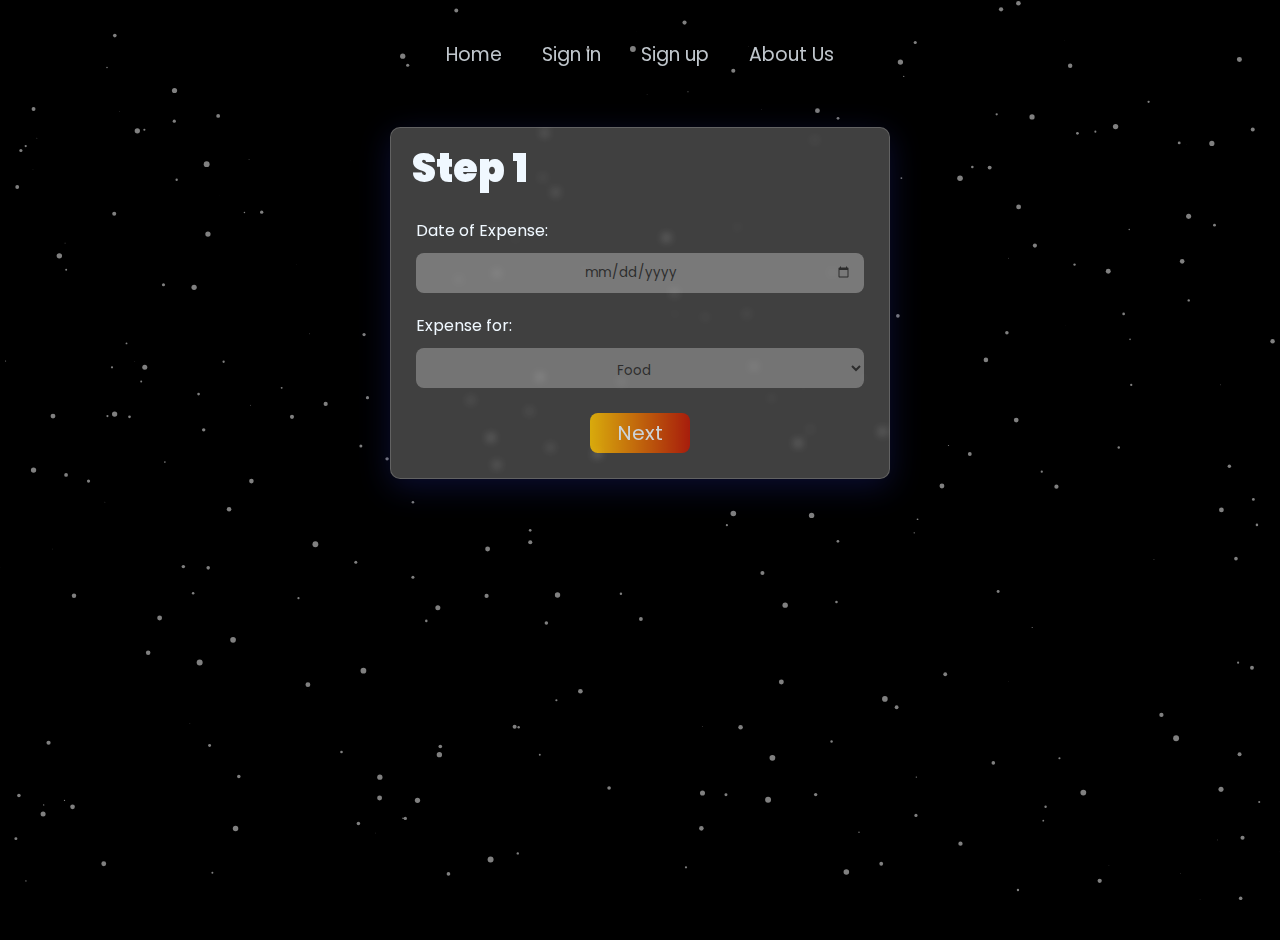
<file: hisab.html>
<!DOCTYPE html>
<html lang="en">
<head>
    <meta charset="UTF-8">
    <meta http-equiv="X-UA-Compatible" content="IE=edge">
    <meta name="viewport" content="width=device-width, initial-scale=1.0">
    <title>Document</title>
    <link rel="stylesheet" href="hisabb.css">
    <script src="https://code.jquery.com/jquery-1.10.2.js"></script>

</head>
<style>
    svg{
  width: 100px;
  height: 100px;
  margin: auto;
  margin-top: 35%;
  display:inline-block;
}
</style>
<body>

    <div id="bg" ></div>
 
    <script type="text/javascript" src="/particles.min.js"></script>
    
    <script type="text/javascript" src="/custom.js"></script>

    <div id="nav">

    </div>

    <!-- <div class="nav">
        <a class="animate" href="/">Home</a>
        <a id="signin" class="animate" href="Login">Sign in</a>
        <a id="signup" class="animate" href="signup">Sign up</a>
  
        <a id='profile' class="animate" href="profile">Profile</a>
        <a id="hisaab" class="animate" href="hisaab">Hisaab</a>
        <div id="signout" onclick="signout()" class="animate">Sign Out</div>
        <a href="about" id="about_us" class="animate">About Us</a>

     </div> -->


     <svg version="1.1" id="L6" xmlns="http://www.w3.org/2000/svg" xmlns:xlink="http://www.w3.org/1999/xlink" x="0px" y="0px"
     viewBox="0 0 100 100" enable-background="new 0 0 100 100" xml:space="preserve">
      <rect fill="none" stroke="#fff" stroke-width="4" x="25" y="25" width="50" height="50">
     <animateTransform
        attributeName="transform"
        dur="0.5s"
        from="0 50 50"
        to="180 50 50"
        type="rotate"
        id="strokeBox"
        attributeType="XML"
        begin="rectBox.end"/>
     </rect>
      <rect x="27" y="27" fill="#fff" width="46" height="50">
     <animate
        attributeName="height"
        dur="1.3s"
        attributeType="XML"
        from="50" 
        to="0"
        id="rectBox" 
        fill="freeze"
        begin="0s;strokeBox.end"/>
     </rect>
   </svg>
    <form id="cont" data-multi-step class="multi-step-form">
       
        <h1 class="expp"><pre> </pre> </h1>
        <div class="card active" data-step>
            
            <h1><b>Step 1</b></h1>
            <div class="form-group">
                <label for="date">Date of Expense:</label><br>
                <input type="date" name="date" id="date">
                
            </div>
            <div class="form-group">
                <label for="Expense">Expense for:</label>
                <br>
  <select id="typee" name="typee">
    <option value="Food">Food</option>
    <option value="Padhai">Padhai</option>
    <option value="Travel">Travel</option>
    <option value="Others">Others</option>
  </select>
                
            </div>
            
            <button type="button" id="next1" data-next>Next</button>
        </div>
        <div class="card" data-step>
            <h1><b>Step 2</b></h1>
            <div class="form-group">
                <label for="expense">Where did u spend?</label><br>
                <input type="expense" placeholder="Enter Expense" name="expense" id="expense">
                
            </div>
            <div class="form-group">
                <label for="amount">Amount</label><br>
                <input type="amount" placeholder="Amount" name="amount" id="amount">
                
            </div>
            <button type="button" class="b2" data-previous>Previous</button>
            <button onclick="addtohisaab()" id="next2" type="button" class="b1" >Submit</button>
            <!-- <button type="button" class="b1" data-next>Next</button> -->
        </div>
        <!-- <div class="card" data-step>
            <h1><b>Step 3</b></h1>
            <div class="form-group">
                <label for="email">Email</label><br>
                <input type="email" placeholder="Enter Email" name="email" id="email">
                
            </div>
            <div class="form-group">
                <label for="password">Password</label><br>
                <input type="password" placeholder="Enter Password" name="password" id="password">
                
            </div>
            <button type="button" class="b2" data-previous>Previous</button>
            <button onclick="addtohisaab()" type="button" class="b1" >Submit</button>
        </div> -->
        </div>
    </form>
    <script src="hisab.js"></script>
    <script>
        $(function(){
            $("#nav").load("nav.html");
        });
    </script>
</body>
</html>
</file>
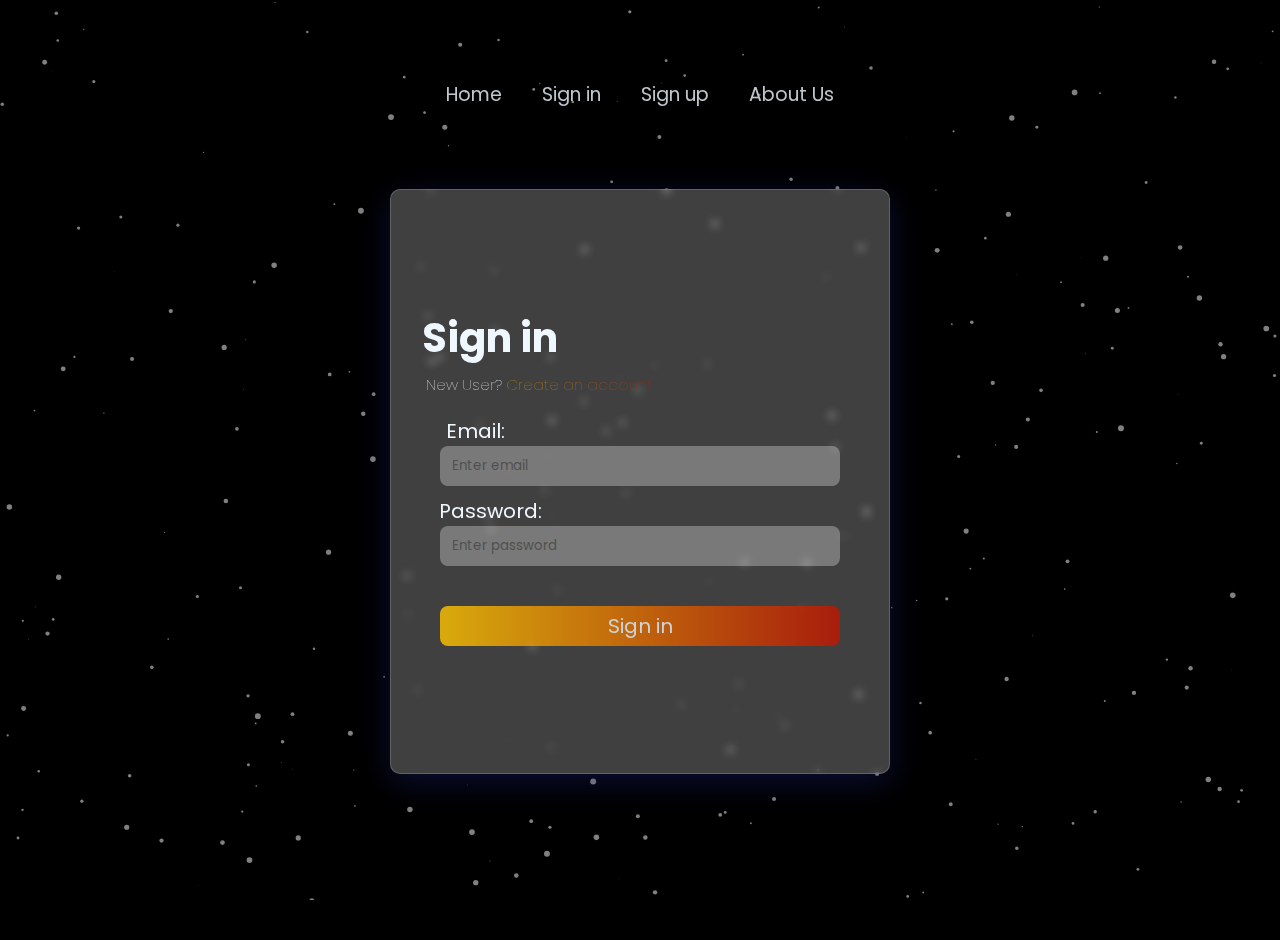
<file: Login.html>
<!DOCTYPE html>
<html lang="en">
<head>
    <meta charset="UTF-8">
    <meta http-equiv="X-UA-Compatible" content="IE=edge">
    <meta name="viewport" content="width=device-width, initial-scale=1.0">
    <title>Sign-Hisaab</title>
 
    <link rel="stylesheet" href="loginstyle.css">
    <!-- <script>
        setTimeout(function () {
            $('.nav').fadeToggle ();
        },3500);
     </script> -->
     <style>
      p{
        display: none;
      }
      svg{
  width: 100px;
  height: 100px;
  margin: auto;
  margin-top: 35%;
  display:inline-block;
}
     </style>
     <script src="https://code.jquery.com/jquery-1.10.2.js"></script>
</head>
<body>

    <div id="bg" ></div>
 
    <script type="text/javascript" src="/particles.min.js"></script>
    
    <script type="text/javascript" src="/custom.js"></script>
   
    <div class="nav">
   </div>
     <script>
         $(function(){
             $(".nav").load("nav.html");
         });
     </script>

   <svg version="1.1" id="L6" xmlns="http://www.w3.org/2000/svg" xmlns:xlink="http://www.w3.org/1999/xlink" x="0px" y="0px"
     viewBox="0 0 100 100" enable-background="new 0 0 100 100" xml:space="preserve">
      <rect fill="none" stroke="#fff" stroke-width="4" x="25" y="25" width="50" height="50">
     <animateTransform
        attributeName="transform"
        dur="0.5s"
        from="0 50 50"
        to="180 50 50"
        type="rotate"
        id="strokeBox"
        attributeType="XML"
        begin="rectBox.end"/>
     </rect>
      <rect x="27" y="27" fill="#fff" width="46" height="50">
     <animate
        attributeName="height"
        dur="1.3s"
        attributeType="XML"
        from="50" 
        to="0"
        id="rectBox" 
        fill="freeze"
        begin="0s;strokeBox.end"/>
     </rect>
   </svg>

   <div id="cont" class="container">
        <h2>Sign in</h2><br>
        <h3>New User? <a href="signup">Create an account.</a></h3>
       <!-- <form action="/action_page.php">   -->
          <div class="form-group1">
            <label class="emm" for="email">Email:</label><br>
            <input type="email" class="form-control" id="email" placeholder="Enter email" name="email">
          </div>
          <div class="form-group2">
            <label for="pwd">Password:</label><br>
            <input type="password" class="form-control" id="pwd" placeholder="Enter password" name="pwd">
          </div>
          <!-- <div class="checkbox">
           <span> <input type="checkbox" name="remember"> Remember me</span>
          </div> -->
          <button type="submit" onclick=SignIn() class="btn">Sign in</button>
          <p id="inc_pass">You entered a wrong Password!</p>
      </div> 
      <script type="text/javascript" src="nav.js">
      </script>
      <script>
        document.getElementById('L6').style.display = 'none';

        async function SignIn(){
          event.preventDefault();
          document.getElementById('L6').style.display = 'block';
          document.getElementById('cont').style.display = 'none';
          const email = document.getElementById('email').value;
          const pwd = document.getElementById('pwd').value;
          console.log(email, pwd);
          // const formData = new FormData(form);
          let result = await fetch('/api', {
            method: 'POST',
            body: JSON.stringify({email: email, password: pwd, url:'login'}),
            headers: {
            'Content-Type': 'application/json',
            }
          })
          let data = await result.json();
          console.log(data);
          const error = data.status.error;
          console.log(error);
          if(error){
            window.location = '/signup';
            alert("Sign up first!");
            return;
          }
          const incorrect_pass = document.getElementById('inc_pass')
          const crt_pass = data.status.correct_pass;
          const name = data.status.name;
          const shurl = data.status.shurl;
          if(crt_pass == "False"){
            document.getElementById('L6').style.display = 'none';
            document.getElementById('cont').style.display = 'block';
            incorrect_pass.style.display = 'block';
            return null;
          }else{
            localStorage.setItem('email', email);
            localStorage.setItem('name', name);
            localStorage.setItem('shurl', shurl);
            localStorage.setItem('loggedIn', "True");
            alert("Login Succesful!");
            window.location = '/profile';
          }

        }
      </script>
</body>
</html>
</file>
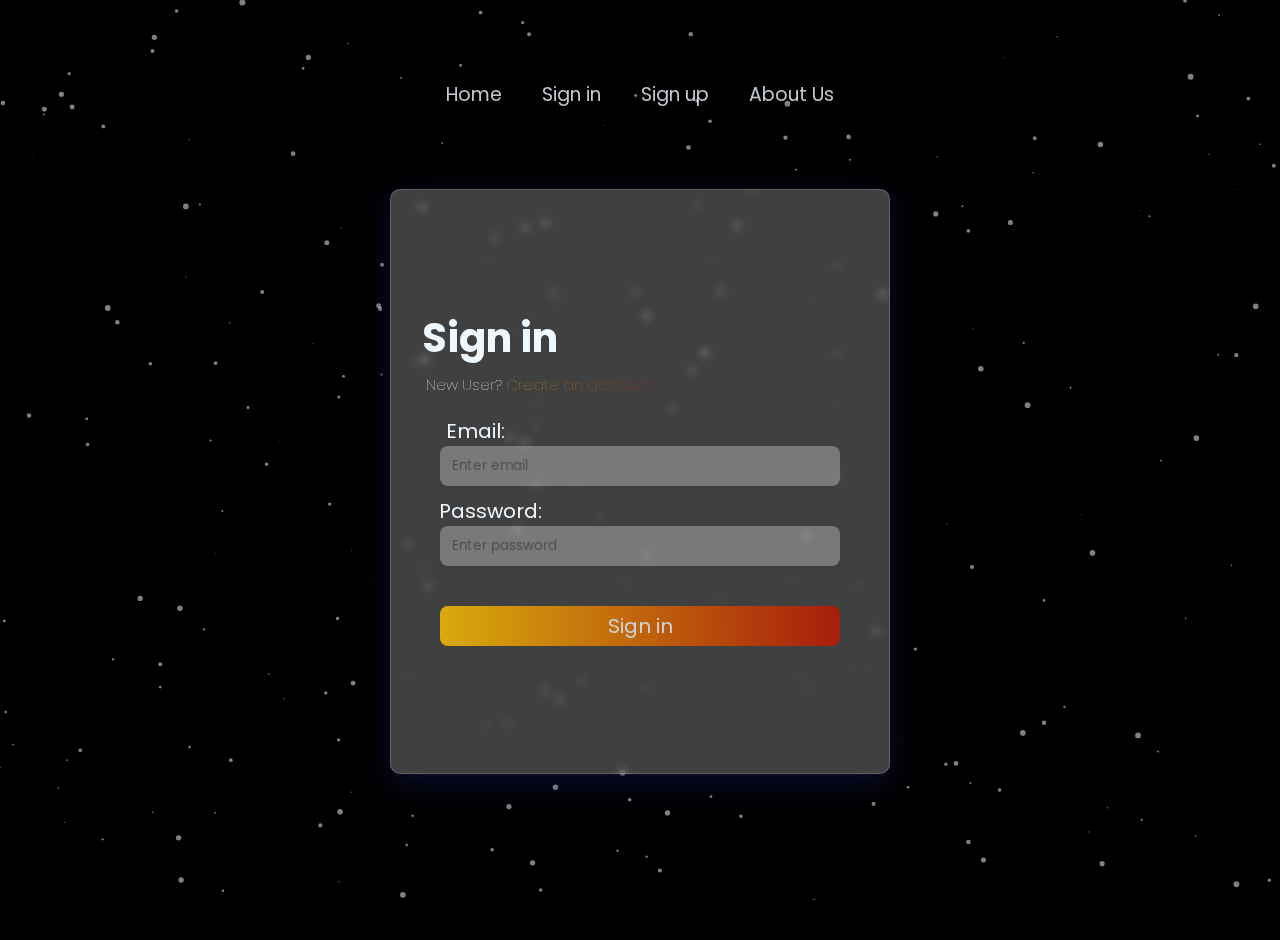
<file: login.html>
<!DOCTYPE html>
<html lang="en">
<head>
    <meta charset="UTF-8">
    <meta http-equiv="X-UA-Compatible" content="IE=edge">
    <meta name="viewport" content="width=device-width, initial-scale=1.0">
    <title>Sign-Hisaab</title>
 
    <link rel="stylesheet" href="loginstyle.css">
    <!-- <script>
        setTimeout(function () {
            $('.nav').fadeToggle ();
        },3500);
     </script> -->
     <style>
      p{
        display: none;
      }
      svg{
  width: 100px;
  height: 100px;
  margin: auto;
  margin-top: 35%;
  display:inline-block;
}
     </style>
     <script src="https://code.jquery.com/jquery-1.10.2.js"></script>
</head>
<body>

    <div id="bg" ></div>
 
    <script type="text/javascript" src="/particles.min.js"></script>
    
    <script type="text/javascript" src="/custom.js"></script>
   
    <div class="nav">
   </div>
     <script>
         $(function(){
             $(".nav").load("nav.html");
         });
     </script>

   <svg version="1.1" id="L6" xmlns="http://www.w3.org/2000/svg" xmlns:xlink="http://www.w3.org/1999/xlink" x="0px" y="0px"
     viewBox="0 0 100 100" enable-background="new 0 0 100 100" xml:space="preserve">
      <rect fill="none" stroke="#fff" stroke-width="4" x="25" y="25" width="50" height="50">
     <animateTransform
        attributeName="transform"
        dur="0.5s"
        from="0 50 50"
        to="180 50 50"
        type="rotate"
        id="strokeBox"
        attributeType="XML"
        begin="rectBox.end"/>
     </rect>
      <rect x="27" y="27" fill="#fff" width="46" height="50">
     <animate
        attributeName="height"
        dur="1.3s"
        attributeType="XML"
        from="50" 
        to="0"
        id="rectBox" 
        fill="freeze"
        begin="0s;strokeBox.end"/>
     </rect>
   </svg>

   <div id="cont" class="container">
        <h2>Sign in</h2><br>
        <h3>New User? <a href="signup">Create an account.</a></h3>
       <!-- <form action="/action_page.php">   -->
          <div class="form-group1">
            <label class="emm" for="email">Email:</label><br>
            <input type="email" class="form-control" id="email" placeholder="Enter email" name="email">
          </div>
          <div class="form-group2">
            <label for="pwd">Password:</label><br>
            <input type="password" class="form-control" id="pwd" placeholder="Enter password" name="pwd">
          </div>
          <!-- <div class="checkbox">
           <span> <input type="checkbox" name="remember"> Remember me</span>
          </div> -->
          <button type="submit" onclick=SignIn() class="btn">Sign in</button>
          <p id="inc_pass">You entered a wrong Password!</p>
      </div> 
      <script type="text/javascript" src="nav.js">
      </script>
      <script>
        document.getElementById('L6').style.display = 'none';

        async function SignIn(){
          event.preventDefault();
          document.getElementById('L6').style.display = 'block';
          document.getElementById('cont').style.display = 'none';
          const email = document.getElementById('email').value;
          const pwd = document.getElementById('pwd').value;
          console.log(email, pwd);
          // const formData = new FormData(form);
          let result = await fetch('/api', {
            method: 'POST',
            body: JSON.stringify({email: email, password: pwd, url:'login'}),
            headers: {
            'Content-Type': 'application/json',
            }
          })
          let data = await result.json();
          console.log(data);
          const error = data.status.error;
          console.log(error);
          if(error){
            window.location = '/signup';
            alert("Sign up first!");
            return;
          }
          const incorrect_pass = document.getElementById('inc_pass')
          const crt_pass = data.status.correct_pass;
          const name = data.status.name;
          const shurl = data.status.shurl;
          if(crt_pass == "False"){
            document.getElementById('L6').style.display = 'none';
            document.getElementById('cont').style.display = 'block';
            incorrect_pass.style.display = 'block';
            return null;
          }else{
            localStorage.setItem('email', email);
            localStorage.setItem('name', name);
            localStorage.setItem('shurl', shurl);
            localStorage.setItem('loggedIn', "True");
            alert("Login Succesful!");
            window.location = '/profile';
          }

        }
      </script>
</body>
</html>
</file>
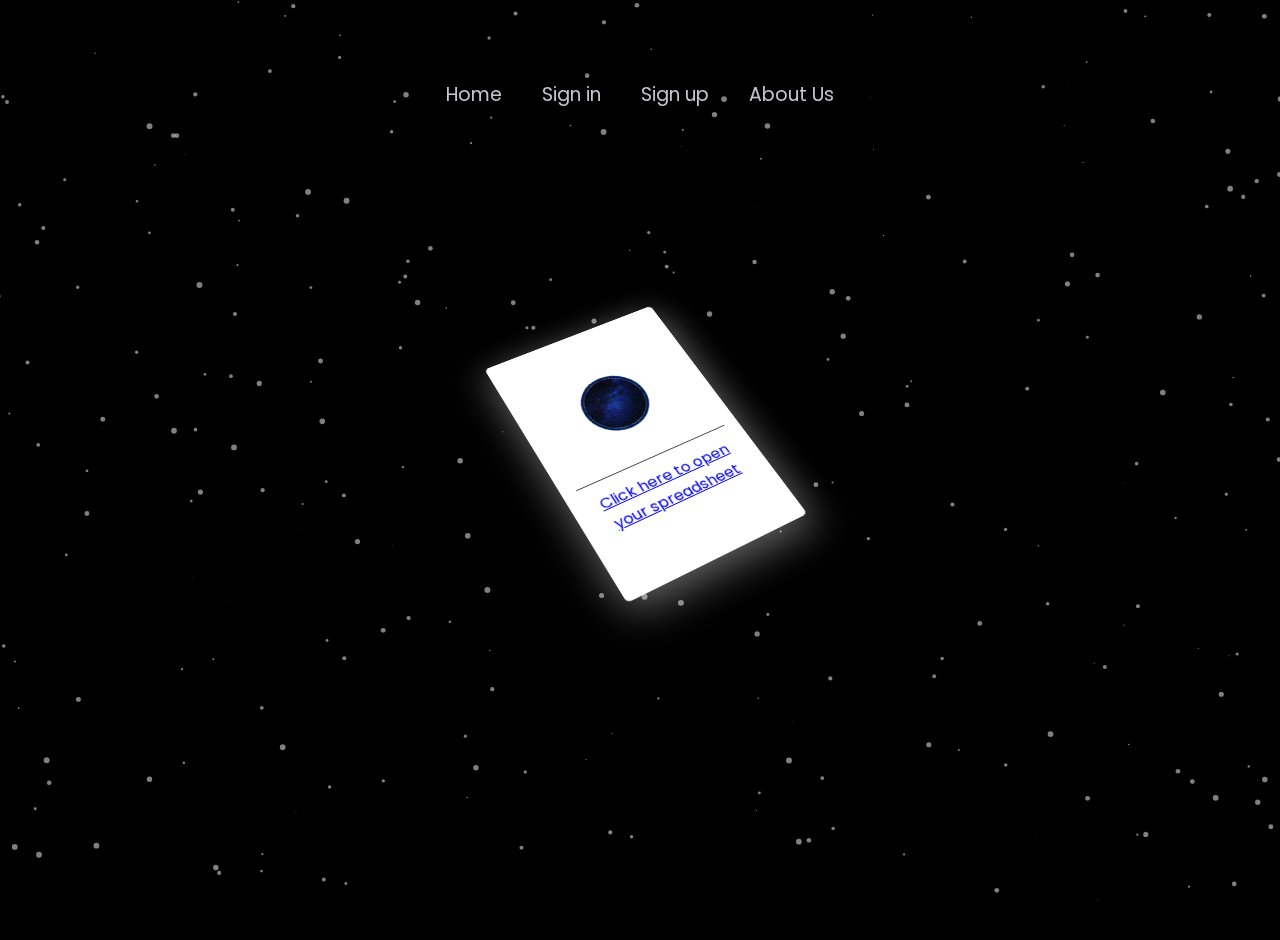
<file: profile.html>
<!DOCTYPE html>
<html lang="en">
<head>
    <meta charset="UTF-8">
    <meta http-equiv="X-UA-Compatible" content="IE=edge">
    <meta name="viewport" content="width=device-width, initial-scale=1.0">
    <title>Document</title>
    <link rel="stylesheet" href="signup.css">
    <style>
        * {
  margin: 0;
  padding: 0;
  box-sizing: border-box;
}
img {
  max-width: 100%;
  display: block;
  height: auto;
}
.card-container {
  width: 100%;
  max-width: 60rem;
  margin-inline: auto;
  display: flex;
  justify-content: center;
  gap: 9;
}
.card {
  width: 200px;
  height: 300px;
  margin-inline: auto;
  position: relative;
  margin-top: 20vh;
  border-radius: 5px;
  background-color: rgb(255, 255, 255);
  box-shadow: 0 10px 40px 2px rgba(255, 255, 255, 0.4);
  transform-origin: center center 0px;
  animation: animate 3s infinite ease-in-out;
  transition: all 0.5s ease-in-out;
  transform: perspective(1000px) rotateX(35deg) rotateY(4deg) rotateZ(-30deg);
  /* z-index: 1; */
}
.card::before {
  position: absolute;
  /* content: ""; */
  bottom: -10px;
  left: -10px;
  width: 200px;
  height: 300px;
  border-radius: 5px;
  background-color: rgba(255, 255, 255, 0.2);
  transition: all 0.5s ease-in-out;
}
.card:hover::before {
  inset: 0;
  background-color: transparent;
}
.card:hover {
  animation: unset;
  margin-top: 18vh;
  transform: perspective(1000px) rotateX(0deg) rotateY(0deg) rotateZ(0deg);
}
.box {
  display: flex;
  flex-direction: column;
  justify-content: center;
  align-items: center;
  max-width: 100%;
  height: 100%;
  padding: 30px 15px;
  color: rgb(0, 0, 0);
}
.box .imgContainer {
  width: 70px;
  height: 70px;
  border-radius: 100px;
  margin-bottom: 1rem;
  overflow: hidden;
  border: 3px solid #001e56;
}
.box .imgContainer img {
  width: 100%;
  height: 100%;
  object-fit: cover;
  object-position: center center;
}
.box .content {
  width: 100%;
  display: flex;
  flex-direction: column;
  gap: 0.75rem;
  text-align: center;
}
.box .content span {
  color: #071878;
  font-size: 0.75rem;
}
.box .content .divider {
  width: 100%;
  height: 1px;
  background-color: #444;
}
.box .content .social {
  width: 100%;
  display: flex;
  justify-content: space-evenly;
  align-items: center;
}
/* .box .content .social a {
  display: block;
  width: 18px;
  height: 18px;
	color:rgb(255, 40, 40);
} */
.box .content .social a {
    cursor: pointer;
}
@keyframes animate {
  0% {
    margin-top: 20vh;
  }
  50% {
    margin-top: 18vh;
  }
  100% {
    margin-top: 20vh;
  }
}
 </style>
 <script src="https://code.jquery.com/jquery-1.10.2.js"></script>
</head>
<body>
    <div id="bg" ></div>


    <script type="text/javascript" src="/particles.min.js"></script>
        
        <script type="text/javascript" src="/custom.js"></script>
    <div class="nav">

     </div>
 <script>
     $(function(){
         $(".nav").load("nav.html");
     });
 </script>
    
     <div class="card-container">
       
        <div class="card">
          <div class="box">
            <div class="imgContainer">
              <img src="profile.webp" alt="Profile_pic" />
              <!-- diodhsai -->
            </div>
            <div class="content">
              <div id="name"><strong></strong></div>
              <span id="email"></span>
              <div class="divider"></div>
              <div class="social">
               <a href="#" id="shurl" target="_blank" >Click here to open your spreadsheet</a>
              </div>
            </div>
          </div>
        </div>
      </div>
    <script>
        const email = localStorage.getItem('email');
        const name = localStorage.getItem('name');
        const shurl = localStorage.getItem('shurl');
        const name_div = document.getElementById("name");
        const shurl_a = document.getElementById("shurl");
        const email_span = document.getElementById("email");
        name_div.innerHTML = name;
        email_span.innerHTML = email;
        shurl_a.href=shurl;
    </script>
<script type="text/javascript" src="nav.js">
</script>
</body>
</html>
</file>
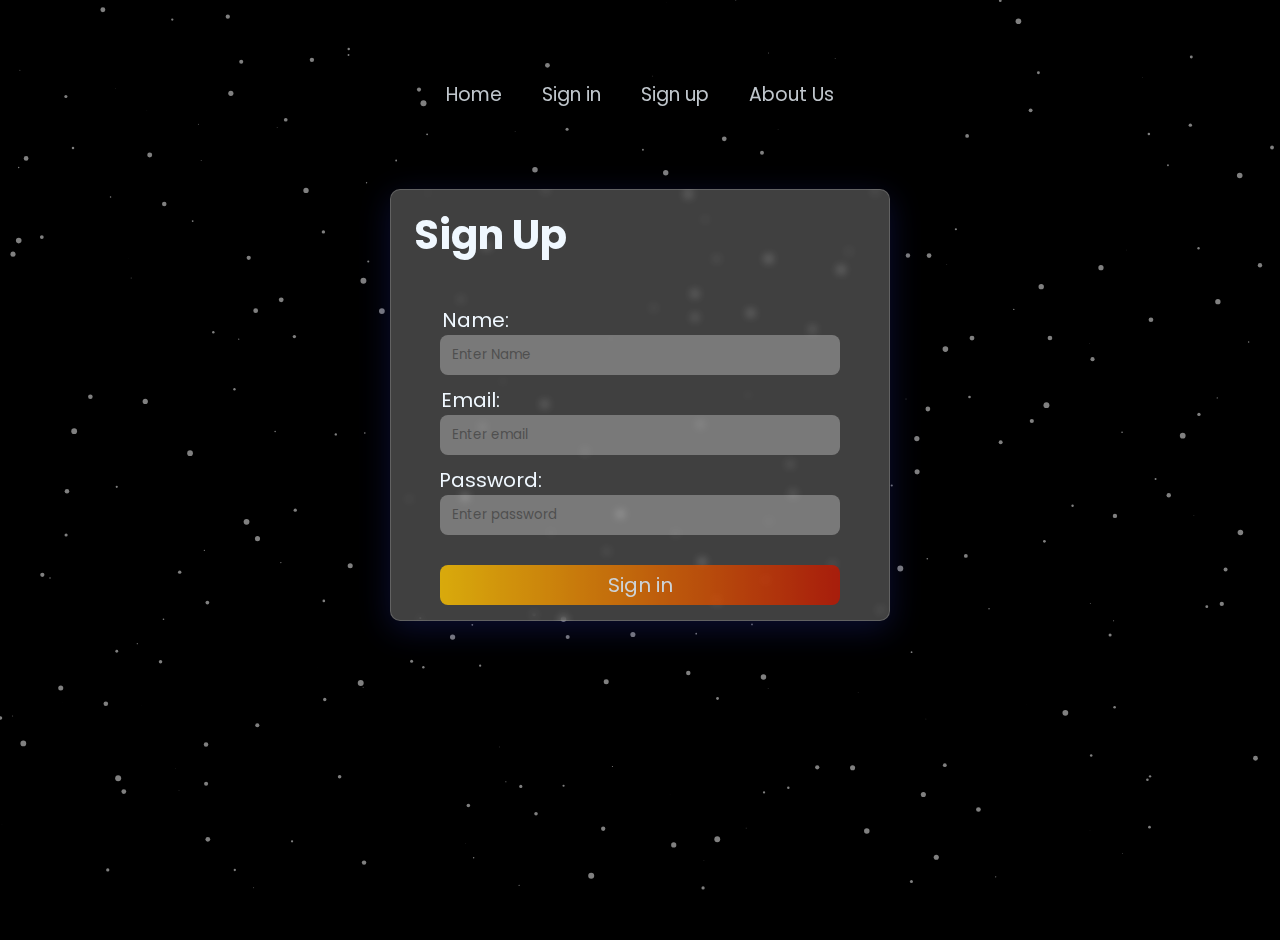
<file: signup.html>
<!DOCTYPE html>
<html lang="en">
<head>
    <meta charset="UTF-8">
    <meta http-equiv="X-UA-Compatible" content="IE=edge">
    <meta name="viewport" content="width=device-width, initial-scale=1.0">
    <title>Signup-Hisaab</title>
 
    <link rel="stylesheet" href="signup.css">
    <!-- <script>
        setTimeout(function () {
            $('.nav').fadeToggle ();
        },3500);
     </script> -->
     <script src="https://code.jquery.com/jquery-1.10.2.js"></script>
</head>
<style>
  svg{
    width: 100px;
    height: 100px;
    margin: auto;
    margin-top: 35%;
    display:inline-block;
  }
  
  </style>
<body>

    <div id="bg" ></div>
 
    <script type="text/javascript" src="/particles.min.js"></script>
    
    <script type="text/javascript" src="/custom.js"></script>
   
   <div class="nav">
   </div>
  <script>
      $(function(){
          $(".nav").load("nav.html");
      });
  </script>
   
   <svg version="1.1" id="L6" xmlns="http://www.w3.org/2000/svg" xmlns:xlink="http://www.w3.org/1999/xlink" x="0px" y="0px"
   viewBox="0 0 100 100" enable-background="new 0 0 100 100" xml:space="preserve">
    <rect fill="none" stroke="#fff" stroke-width="4" x="25" y="25" width="50" height="50">
   <animateTransform
      attributeName="transform"
      dur="0.5s"
      from="0 50 50"
      to="180 50 50"
      type="rotate"
      id="strokeBox"
      attributeType="XML"
      begin="rectBox.end"/>
   </rect>
    <rect x="27" y="27" fill="#fff" width="46" height="50">
   <animate
      attributeName="height"
      dur="1.3s"
      attributeType="XML"
      from="50" 
      to="0"
      id="rectBox" 
      fill="freeze"
      begin="0s;strokeBox.end"/>
   </rect>
 </svg>
   <div id="cont" class="container">
    
        <h2>Sign Up</h2><br>
        <!-- <h3>New User? <a href="#">Create an account.</a></h3> -->
       <!-- <form action="/action_page.php">   -->
          <div class="form-group1">
            <label class="emm1" for="name">Name:</label><br>
            <input type="text" class="form-control" id="name" placeholder="Enter Name" name="name">
          </div>
          <div class="form-group2">
            <label class="emm2" for="email">Email:</label><br>
            <input type="email" class="form-control" id="email" placeholder="Enter email" name="email">
          </div>
          <div class="form-group2">
            <label for="pwd">Password:</label><br>
            <input type="password" class="form-control" id="pwd" placeholder="Enter password" name="pwd">
          </div>
          <!-- <div class="checkbox">
           <span> <input type="checkbox" name="remember"> Remember me</span>
          </div> -->
          <button type="submit" onclick="SignUp()" class="btn">Sign in</button>
        </form>
      </div> 

      <script>
        document.getElementById('L6').style.display = 'none';
        async function SignUp(){
          event.preventDefault();
          document.getElementById('L6').style.display = 'block';
          document.getElementById('cont').style.display = 'none';

          const name = document.getElementById('name').value;
          const email = document.getElementById('email').value;
          const pwd = document.getElementById('pwd').value;
          console.log(name, email, pwd);
          // const formData = new FormData(form);
          let result = await fetch('/api', {
            method: 'POST',
            body: JSON.stringify({name:name, email: email, password: pwd, url:'signup'}),
            headers: {
            'Content-Type': 'application/json',
            }
          })
          let data = await result.json();
          console.log(data);
          const error = data.status.error;
          console.log(error);
          if(error){
            window.location = '/signup';
            alert("Some error occured!" + error);
            return;
          }
          const already_signed_up = data.status.user_already_signed_up;
          const new_signup = data.status.user_new_signup;
          if(already_signed_up == "True"){
            window.location = '/login';
            alert("You have already signed up!");
            return;
          }else if(new_signup == "True"){
            alert("Signup succesful! Please login to continue! Your spreadsheet has been shared with you gmail ID.")
            window.location = '/login'
          }

        }
      </script>
<script type="text/javascript" src="nav.js">
</script>
</body>
</html>
</file>
<file: hisabb.css>
@import url('https://fonts.googleapis.com/css2?family=Poppins:wght@600&display=swap');
*{
    margin:0;
    padding: 0%;
    box-sizing: border-box;
}
body{
    text-align: center;
    background-color: black;
    font-family: 'Poppins', sans-serif;
    align-items: center;
    height: 100vh;
   display:block;

}

#bg{
  position: fixed;
  top: 0;
  left: 0;
  right: 0;
  bottom:0;
  
  
 }

 .nav{
    
   
  display: flex;
justify-content: center;
align-self: center;
margin-top: 40px;
  z-index:999;
  align-items: ;
}
.animate{
  font-size: 19px;
  text-align: center;
  color: aliceblue;
text-decoration: none;
cursor: pointer;
z-index: 10000;
margin-left: 20px;
margin-right: 20px;
opacity: 0.8;

background-size:200%;
  transition:0.5s ease-out;
  
}
.animate:hover{
  opacity: 1;
 background-position: -100%;
 background-image: #c21500;  /* fallback for old browsers */
  background-image: -webkit-linear-gradient(to right, #ffc500, #c21500);  /* Chrome 10-25, Safari 5.1-6 */
  background-image: linear-gradient(to right, #ffc500, #c21500); /* W3C, IE 10+/ Edge, Firefox 16+, Chrome 26+, Opera 12+, Safari 7+ */
  background-clip: text;
  -webkit-background-clip: text;
  text-fill-color: transparent;
  -webkit-text-fill-color: transparent;

}

.card{
  
   color: aliceblue;
   
 
    /* margin-left: 100px; */
   margin:auto;
    height: auto;
    display: none;


    
    background: rgba( 255, 255, 255, 0.25 );
 box-shadow: 0 8px 32px 0 rgba( 31, 38, 135, 0.37 );
 backdrop-filter: blur( 4px );
 -webkit-backdrop-filter: blur( 4px );
 border-radius: 10px;
 border: 1px solid rgba( 255, 255, 255, 0.18 );
 max-width: 500px;
 align-items: center;
 
margin-top:-100px;

 height: auto;
 overflow:hidden




    
}
.card.active {
    display: block;
    animation: slide 250ms 125ms ease-in-out both;
  }
 
.expp{
    margin-top:10%;
    
}
.form-group label{
  position: relative;
  float:left;
  margin-left: 25px;
 margin-top: 20px;;
    
}
.form-group input{
    position: inherit;
    text-align: center;
    width:90%;
    height:30px;
    margin-top: 10px;
    

    font-family: inherit;
    border: none;
    border-radius: 0.5rem;
    
    height:40px;
    border-collapse: collapse;
    outline: none;
    padding: 12px;
    
    opacity:0.3;
  


    
}


.form-group input:focus{
  border: none;
  transition:0.25s ease-in-out;
  opacity:0.5;
  ;
}
.card select{
 
    cursor: pointer;


    position: inherit;
    text-align: center;
    width:90%;
    height:30px;
    margin-top: 10px;
    

    font-family: inherit;
    border: none;
    border-radius: 0.5rem;
    
    height:40px;
    border-collapse: collapse;
    outline: none;
    padding: 12px;
    
    opacity:0.3;
}
@keyframes slide {
    0% {
      transform: translateX(10%);
      opacity: 0;
    }
    100% {
      transform: translateX(0);
      opacity: 1;
    }
  }
  .form-group:last-child {
    margin: 0;
  }
  button{
    margin-bottom: 5%;
    margin-top:5%;
    
    outline:none;
    border:none;
    width: 100px;
    





    
    height:40px;
    border:none;
    outline:none;
    border-radius: 0.5rem;
    font-family: inherit;
    font-size: 20px;
    background-image: #c21500;  /* fallback for old browsers */
    background-image: -webkit-linear-gradient(to right, #ffc500, #c21500);  /* Chrome 10-25, Safari 5.1-6 */
    background-image: linear-gradient(to right, #ffc500, #c21500);
    cursor: pointer;
    color:aliceblue;
    opacity:0.8;
   
    transition: 0.25s ease-out;
    
  }
  button:hover{
    opacity:1;
 }
 
 .card h1{
  margin-left: -340px;
  font-size: 40px;
  margin-top: 10px;
 }
 .b1{
  float: right;
  margin-right: 25px;
 }
 .b2{
  float:left;
  margin-left:25px;
 }
</file>
<file: loginstyle.css>
@import url('https://fonts.googleapis.com/css2?family=Poppins:wght@600&display=swap');
   
   *{
    margin:0;
    padding: 0;
    box-sizing: border-box;
   }
   
   
   
  body{
      
     text-align: center;
    background-color: black;
    height: 100vh;
   align-items: center;
    font-family: 'Poppins', sans-serif;
   }

   h1{
    color: aliceblue;
   }
   #bg{
    position: absolute;
    top: 0;
    left: 0;
    right: 0;
    bottom:0;
    
    
   }

   .nav{
      
     
    display: flex;
justify-content: center;
align-self: center;
margin-top: 40px;
    z-index:999;
    align-items: ;
    animation: slides 500ms 250ms ease-in-out both;
    -webkit-animation: slides 500ms 250ms ease-in-out both;
 }
 @keyframes slides {
   0% {
     transform: translateY(50%);
     opacity: 0;
   }
   100% {
     transform: translateY(0);
     opacity: 1;
   }
 }
 .animate{
    font-size: 19px;
    text-align: center;
    color: aliceblue;
 text-decoration: none;
 cursor: pointer;
 z-index: 10000;
 margin-left: 20px;
 margin-right: 20px;
 opacity: 0.8;
 
 background-size:200%;
    transition:0.5s ease-out;
    
 }
 .animate:hover{
    opacity: 1;
   background-position: -100%;
   background-image: #c21500;  /* fallback for old browsers */
    background-image: -webkit-linear-gradient(to right, #ffc500, #c21500);  /* Chrome 10-25, Safari 5.1-6 */
    background-image: linear-gradient(to right, #ffc500, #c21500); /* W3C, IE 10+/ Edge, Firefox 16+, Chrome 26+, Opera 12+, Safari 7+ */
    background-clip: text;
    -webkit-background-clip: text;
    text-fill-color: transparent;
    -webkit-text-fill-color: transparent;

 }

.container{
   color: aliceblue;
   background: rgba( 255, 255, 255, 0.25 );
box-shadow: 0 8px 32px 0 rgba( 31, 38, 135, 0.37 );
backdrop-filter: blur( 4px );
-webkit-backdrop-filter: blur( 4px );
border-radius: 10px;
border: 1px solid rgba( 255, 255, 255, 0.18 );
max-width:500px;
align-items: center;

margin:auto;
margin-top:80px;
/* margin-left: 30%;
margin-top: 8%; */
display: flex;
justify-content: center;
flex-direction: column;
height: 65%;
overflow:hidden;
animation: slide 500ms 250ms ease-in-out both;
-webkit-animation: slide 500ms 250ms ease-in-out both;

}
@keyframes slide {
   0% {
     transform: translateX(50%);
     opacity: 0;
   }
   100% {
     transform: translateX(0);
     opacity: 1;
   }
 }
.container h2{
   margin-left: -300px;
   font-size: 40px;
   position:relative;
   margin-top:-10px;
}
.container h3{
   position: relative;
   margin-top: -20px;
   font-size: 15px;
   font-weight: lighter;
   margin-left: -200px;
}
.container a{
   
   text-decoration: none;
   background-image: #c21500;  /* fallback for old browsers */
      background-image: -webkit-linear-gradient(to right, #ffc500, #c21500);  /* Chrome 10-25, Safari 5.1-6 */
      background-image: linear-gradient(to right, #ffc500, #c21500); /* W3C, IE 10+/ Edge, Firefox 16+, Chrome 26+, Opera 12+, Safari 7+ */
      background-clip: text;
      -webkit-background-clip: text;
      text-fill-color: transparent;
      -webkit-text-fill-color: transparent;
      opacity:0.8;

}
.container a:hover{
   transition: 0.25s ease-in-out;
   opacity:1;
}
.form-group1{
   position:relative;
   margin-top:20px ;
   font-size: 10px;
}
.form-group2{
   position: relative;
   margin-top:10px ;
}
input{
   font-family: inherit;
  border: none;
  border-radius: 0.5rem;
  width:400px;
  height:40px;
  border-collapse: collapse;
  outline: none;
  padding: 12px;
  
  /* background: rgba( 255, 255, 255, 0.25 );
  box-shadow: 0 8px 32px 0 rgba(60, 65, 138, 0.37);
  backdrop-filter: blur( 1px );
  -webkit-backdrop-filter: blur( 1px );
  border-radius: 15px;
  border: 1px solid rgba( 255, 255, 255, 0.18 ); */
  opacity:0.3;
  
}

input:focus{
   border: none;
   transition:0.25s ease-in-out;
   opacity:0.5;
   ;
}

::placeholder{
   z-index: 11;
   opacity:1;
}
label{

   font-size: 20px;
   margin-left: -300px;
}
.emm{
   margin-left: -330px;
}


.btn
{
   width:400px;
   height:40px;
   border:none;
   outline:none;
   border-radius: 0.5rem;
   font-family: inherit;
   font-size: 20px;
   background-image: #c21500;  /* fallback for old browsers */
   background-image: -webkit-linear-gradient(to right, #ffc500, #c21500);  /* Chrome 10-25, Safari 5.1-6 */
   background-image: linear-gradient(to right, #ffc500, #c21500);
   cursor: pointer;
   color:aliceblue;
   opacity:0.8;
   margin-top: 40px;
   transition: 0.25s ease-out;
}
.btn:hover{
   opacity:1;
}
</file>
<file: signup.css>
@import url('https://fonts.googleapis.com/css2?family=Poppins:wght@600&display=swap');
   
   *{
    margin:0;
    padding: 0;
    box-sizing: border-box;
   }
   
   
   
  body{
      
     text-align: center;
    background-color: black;
    height: 100vh;
   align-items: center;
    font-family: 'Poppins', sans-serif;
   }

   h1{
    color: aliceblue;
   }
   #bg{
    position:fixed;
    top: 0;
    left: 0;
    right: 0;
    bottom:0;
    
    
   }

   .nav{
      
     
    display: flex;
justify-content: center;
align-self: center;
margin-top: 40px;
    z-index:999;
    align-items: ;
    animation: slides 500ms 250ms ease-in-out both;
    -webkit-animation: slides 500ms 250ms ease-in-out both;
 }
 @keyframes slides {
   0% {
     transform: translateY(50%);
     opacity: 0;
   }
   100% {
     transform: translateY(0);
     opacity: 1;
   }
 }
 .animate{
    font-size: 19px;
    text-align: center;
    color: aliceblue;
 text-decoration: none;
 cursor: pointer;
 z-index: 10000;
 margin-left: 20px;
 margin-right: 20px;
 opacity: 0.8;
 
 background-size:200%;
    transition:0.5s ease-out;
    
 }
 .animate:hover{
    opacity: 1;
   background-position: -100%;
   background-image: #c21500;  /* fallback for old browsers */
    background-image: -webkit-linear-gradient(to right, #ffc500, #c21500);  /* Chrome 10-25, Safari 5.1-6 */
    background-image: linear-gradient(to right, #ffc500, #c21500); /* W3C, IE 10+/ Edge, Firefox 16+, Chrome 26+, Opera 12+, Safari 7+ */
    background-clip: text;
    -webkit-background-clip: text;
    text-fill-color: transparent;
    -webkit-text-fill-color: transparent;

 }

.container{
   color: aliceblue;
   background: rgba( 255, 255, 255, 0.25 );
box-shadow: 0 8px 32px 0 rgba( 31, 38, 135, 0.37 );
backdrop-filter: blur( 4px );
-webkit-backdrop-filter: blur( 4px );
border-radius: 10px;
border: 1px solid rgba( 255, 255, 255, 0.18 );
max-width: 500px;
align-items: center;
margin:auto;
margin-top:80px;
display: flex;
justify-content: center;
flex-direction: column;
height: auto;
overflow:hidden;
animation: slide 500ms 250ms ease-in-out both;
-webkit-animation: slide 500ms 250ms ease-in-out both;

}
@keyframes slide {
   0% {
     transform: translateX(50%);
     opacity: 0;
   }
   100% {
     transform: translateX(0);
     opacity: 1;
   }
 }
.container h2{
   margin-left: -300px;
   margin-top: 15px;
   font-size: 40px;

}
.container h3{
   position: relative;
   margin-top: -20px;
   font-size: 15px;
   font-weight: lighter;
   margin-left: -200px;
}
.container a{
   
   text-decoration: none;
   background-image: #c21500;  /* fallback for old browsers */
      background-image: -webkit-linear-gradient(to right, #ffc500, #c21500);  /* Chrome 10-25, Safari 5.1-6 */
      background-image: linear-gradient(to right, #ffc500, #c21500); /* W3C, IE 10+/ Edge, Firefox 16+, Chrome 26+, Opera 12+, Safari 7+ */
      background-clip: text;
      -webkit-background-clip: text;
      text-fill-color: transparent;
      -webkit-text-fill-color: transparent;
      opacity:0.8;

}
.container a:hover{
   transition: 0.25s ease-in-out;
   opacity:1;
}
.form-group1{
   position:relative;
   margin-top:15px ;
   font-size: 10px;
   
}
.form-group2{
   position: relative;
   margin-top:10px ;
}
input{
   font-family: inherit;
  border: none;
  border-radius: 0.5rem;
  width:400px;
  height:40px;
  border-collapse: collapse;
  outline: none;
  padding: 12px;
  
  /* background: rgba( 255, 255, 255, 0.25 );
  box-shadow: 0 8px 32px 0 rgba(60, 65, 138, 0.37);
  backdrop-filter: blur( 1px );
  -webkit-backdrop-filter: blur( 1px );
  border-radius: 15px;
  border: 1px solid rgba( 255, 255, 255, 0.18 ); */
  opacity:0.3;
  
}

input:focus{
   border: none;
   transition:0.25s ease-in-out;
   opacity:0.5;
   ;
}

::placeholder{
   z-index: 11;
   opacity:1;
}
label{

   font-size: 20px;
   margin-left: -300px;
}
/* .emm{
   margin-left: -330px;
} */


.btn
{
   width:400px;
   height:40px;
   border:none;
   outline:none;
   border-radius: 0.5rem;
   font-family: inherit;
   font-size: 20px;
   background-image: #c21500;  /* fallback for old browsers */
   background-image: -webkit-linear-gradient(to right, #ffc500, #c21500);  /* Chrome 10-25, Safari 5.1-6 */
   background-image: linear-gradient(to right, #ffc500, #c21500);
   cursor: pointer;
   color:aliceblue;
   opacity:0.8;
   margin-top: 30px;
   margin-bottom:15px;
   transition: 0.25s ease-out;
}
.btn:hover{
   opacity:1;
}
.emm1{
   margin-left: -330px;
}
.emm2{
   margin-left:-340px;
}
</file>
